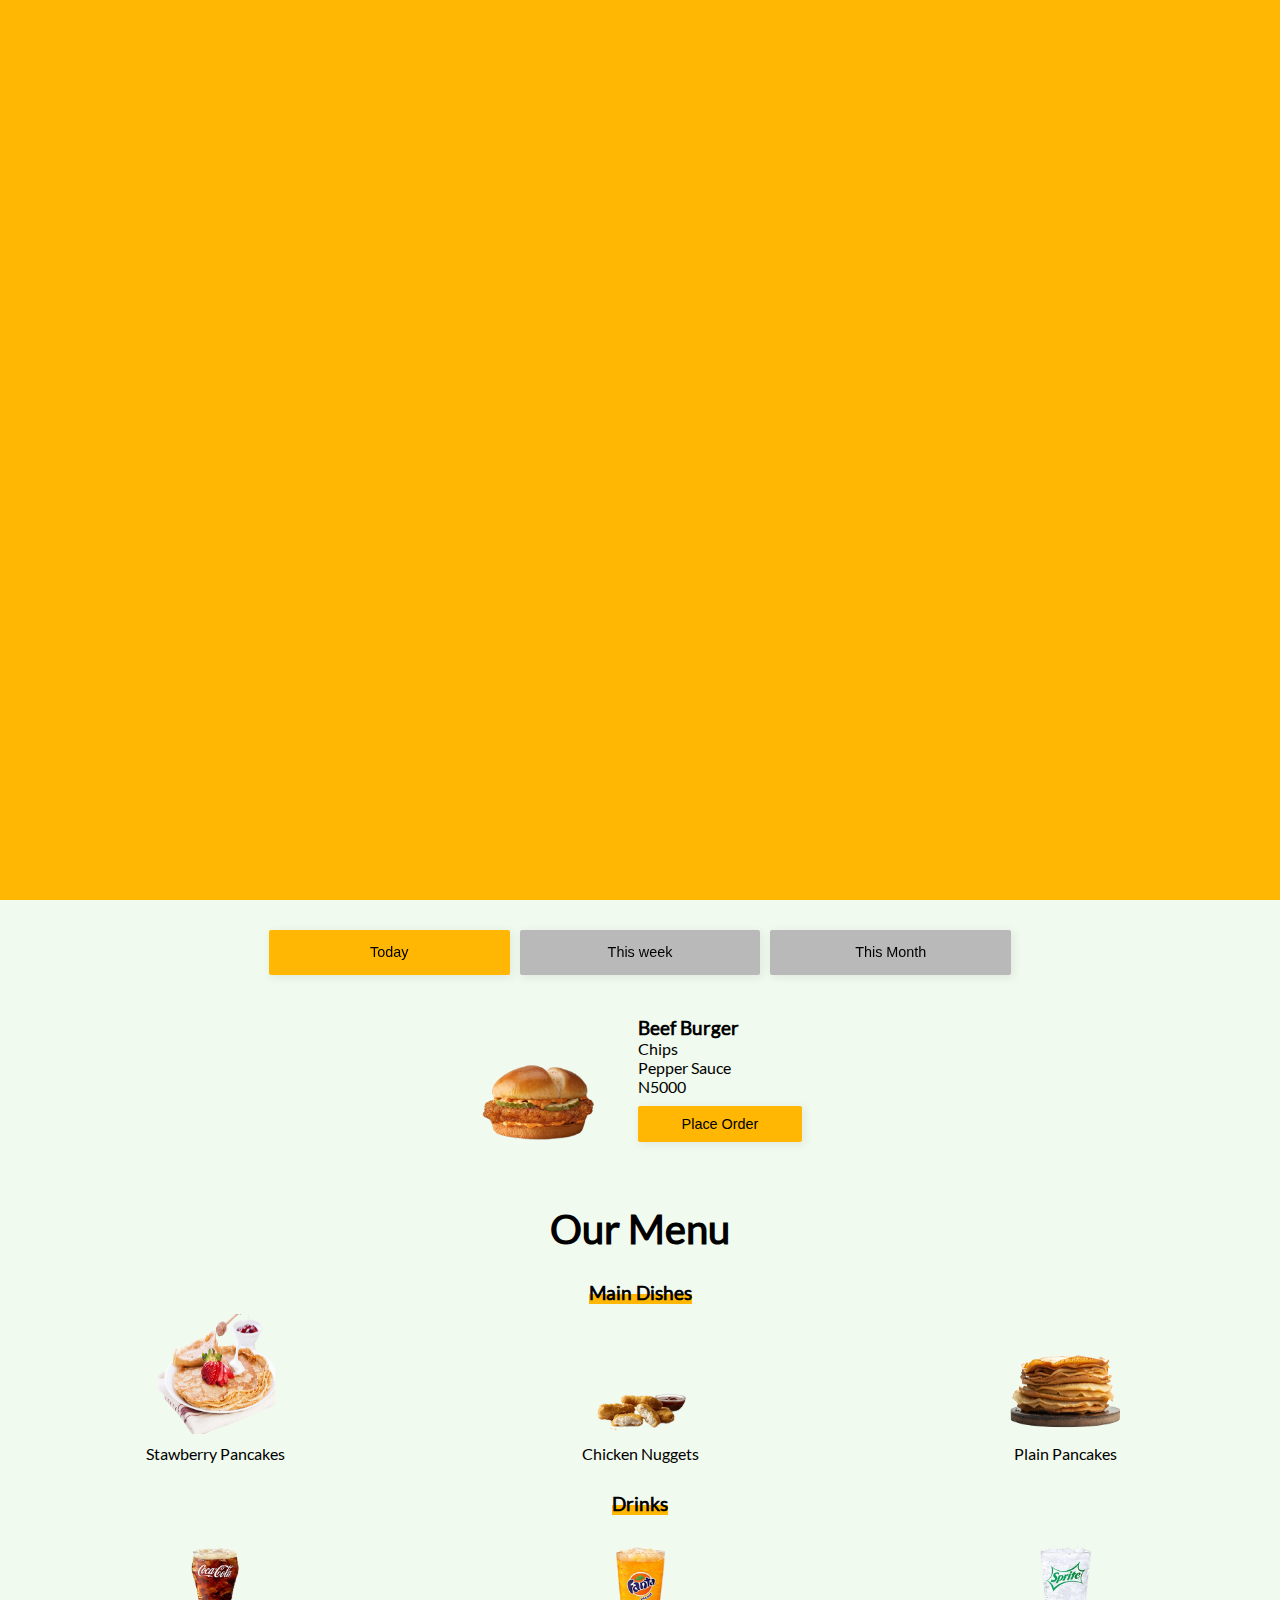
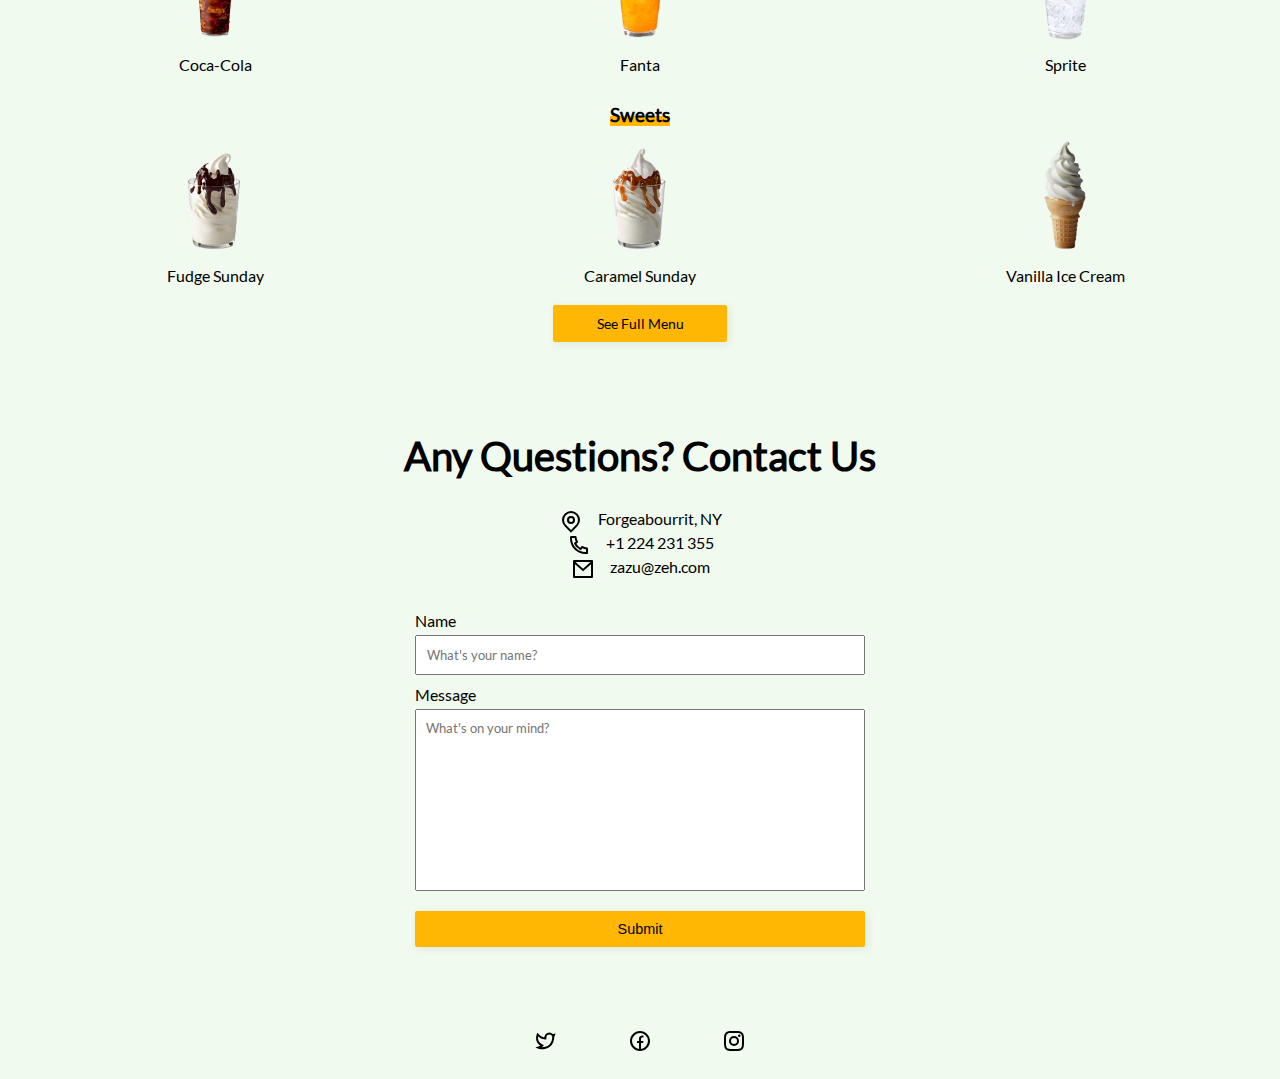
<file: index.html>
<!DOCTYPE html>
<html lang="en">
<head>
	<meta charset="UTF-8">
	<meta name="viewport" content="width=device-width, initial-scale=1.0">
	<title>Crakes</title>
	<link rel="stylesheet" href="style.css">
</head>
<body class="root">
	<div id="splash"></div>
	<header>
		<div class="logo">
			<img src="img/crakes.png" width="65" alt="">
		</div>
		<nav>
			<ul>
				<li>Home</li>
				<li>Menu</li>
				<li>News</li>
				<li>Contact Us</li>
			</ul>
		</nav>
	<div class="btn_set">
			<div class="cart">
			c
		</div>
			<div class="menu-btn">
			<div class="menu-btn-lines"></div>
			<div class="menu-btn-lines"></div>
			<div class="menu-btn-lines"></div>
		</div>
	</div>
	</header>
	<main>
		<section id="hero" class="fade-in">
			<div class="hero_text">
				<h1>The taste of <span class="highlight-text">delight</span></h1>
				<p>Will you really read this? Nah didn't think so</p>
				<button>Place an order</button>
			</div>
			<div class="hero_img">
				<img src="img/bg1.png" width="900" alt="" class="img">
			</div>
		</section>
		<section id="highlights">
			<nav class="highlights_nav">
				<button class="nav_item nav_item-active" data-option="today">Today</button>
				<button class="nav_item" data-option="week">This week</button>
				<button class="nav_item" data-option="month">This Month</button>
			</nav>
			<div class="highlights_slides"></div>
		</section>
		<section id="menu">
			<h2>Our Menu</h2>
	
		<div class="menu-set">
			<h3 class="highlight-text">Main Dishes</h3>
				<ul class="menu-list">
				
				<li class="menu-item">
					<img src="img/strawberry.png" alt="" class="menu-item-img">
					<p class="menu-item-text">Stawberry Pancakes</p>
				</li>
				<li class="menu-item">
					<img src="img/nuggets.png" alt="" class="menu-item-img">
					<p class="menu-item-text">Chicken Nuggets</p>
				</li>
				<li class="menu-item">
					<img src="img/plain.png" alt="" class="menu-item-img">
					<p class="menu-item-text">Plain Pancakes</p>
				</li>
			
			</ul>
		</div>
			<div class="menu-set">
			<h3 class="highlight-text">Drinks</h3>
				<ul class="menu-list">
				
				<li class="menu-item">
					<img src="img/coke.png" alt="coke" class="menu-item-img">
					<p class="menu-item-text">Coca-Cola</p>
				</li>
				<li class="menu-item">
					<img src="img/fanta.png" alt="fanta" class="menu-item-img">
					<p class="menu-item-text">Fanta</p>
				</li>
				<li class="menu-item">
					<img src="img/sprite.png" alt="Sprite" class="menu-item-img">
					<p class="menu-item-text">Sprite</p>
				</li>
			
			</ul>
		</div>
<div class="menu-set">
			<h3 class="highlight-text">Sweets</h3>
				<ul class="menu-list">
				
				<li class="menu-item">
					<img src="img/fudge.png" alt="fudge" class="menu-item-img">
					<p class="menu-item-text">Fudge Sunday</p>
				</li>
				<li class="menu-item">
					<img src="img/caramel.png" alt="Caramel" class="menu-item-img">
					<p class="menu-item-text">Caramel Sunday</p>
				</li>
				<li class="menu-item">
					<img src="img/vanilla.png" alt="Vanilla" class="menu-item-img">
					<p class="menu-item-text">Vanilla Ice Cream</p>
				</li>
			
			</ul>
		</div>

		<a class="button" href="menu.html">See Full Menu</a>
	
		</section>
		<section id="contact">

			<h2>Any Questions? Contact Us</h2>
			<div class="contact-info">
				<div class="">
					<svg xmlns="http://www.w3.org/2000/svg" viewBox="0 0 24 24" width="24" height="24"><path fill="none" d="M0 0h24v24H0z"/><path d="M12 20.9l4.95-4.95a7 7 0 1 0-9.9 0L12 20.9zm0 2.828l-6.364-6.364a9 9 0 1 1 12.728 0L12 23.728zM12 13a2 2 0 1 0 0-4 2 2 0 0 0 0 4zm0 2a4 4 0 1 1 0-8 4 4 0 0 1 0 8z"/></svg>
				<p>Forgeabourrit, NY</p>
				</div>
				<div class="">
					<svg xmlns="http://www.w3.org/2000/svg" viewBox="0 0 24 24" width="24" height="24"><path fill="none" d="M0 0h24v24H0z"/><path d="M9.366 10.682a10.556 10.556 0 0 0 3.952 3.952l.884-1.238a1 1 0 0 1 1.294-.296 11.422 11.422 0 0 0 4.583 1.364 1 1 0 0 1 .921.997v4.462a1 1 0 0 1-.898.995c-.53.055-1.064.082-1.602.082C9.94 21 3 14.06 3 5.5c0-.538.027-1.072.082-1.602A1 1 0 0 1 4.077 3h4.462a1 1 0 0 1 .997.921A11.422 11.422 0 0 0 10.9 8.504a1 1 0 0 1-.296 1.294l-1.238.884zm-2.522-.657l1.9-1.357A13.41 13.41 0 0 1 7.647 5H5.01c-.006.166-.009.333-.009.5C5 12.956 11.044 19 18.5 19c.167 0 .334-.003.5-.01v-2.637a13.41 13.41 0 0 1-3.668-1.097l-1.357 1.9a12.442 12.442 0 0 1-1.588-.75l-.058-.033a12.556 12.556 0 0 1-4.702-4.702l-.033-.058a12.442 12.442 0 0 1-.75-1.588z"/></svg>
				<p>+1 224 231 355</p>
				</div>
				<div class="">
				<svg xmlns="http://www.w3.org/2000/svg" viewBox="0 0 24 24" width="24" height="24"><path fill="none" d="M0 0h24v24H0z"/><path d="M3 3h18a1 1 0 0 1 1 1v16a1 1 0 0 1-1 1H3a1 1 0 0 1-1-1V4a1 1 0 0 1 1-1zm17 4.238l-7.928 7.1L4 7.216V19h16V7.238zM4.511 5l7.55 6.662L19.502 5H4.511z"/></svg>	
				<p>zazu@zeh.com</p>
				</div>
			</div>
			<form action="">
				<label for="">
					<p>Name</p>
					<input type="text" placeholder="What's your name?">
				</label>
				<label for="">
					<p>Message</p>
					<textarea name="" id="" cols="30" rows="10" placeholder="What's on your mind?"></textarea>
				</label>
				<button>
					Submit
				</button>
			</form>
		</section>
	</main>
	<footer>
			<span>
				<svg xmlns="http://www.w3.org/2000/svg" viewBox="0 0 24 24" width="24" height="24"><path fill="none" d="M0 0h24v24H0z"/><path d="M15.3 5.55a2.9 2.9 0 0 0-2.9 2.847l-.028 1.575a.6.6 0 0 1-.68.583l-1.561-.212c-2.054-.28-4.022-1.226-5.91-2.799-.598 3.31.57 5.603 3.383 7.372l1.747 1.098a.6.6 0 0 1 .034.993L7.793 18.17c.947.059 1.846.017 2.592-.131 4.718-.942 7.855-4.492 7.855-10.348 0-.478-1.012-2.141-2.94-2.141zm-4.9 2.81a4.9 4.9 0 0 1 8.385-3.355c.711-.005 1.316.175 2.669-.645-.335 1.64-.5 2.352-1.214 3.331 0 7.642-4.697 11.358-9.463 12.309-3.268.652-8.02-.419-9.382-1.841.694-.054 3.514-.357 5.144-1.55C5.16 15.7-.329 12.47 3.278 3.786c1.693 1.977 3.41 3.323 5.15 4.037 1.158.475 1.442.465 1.973.538z"/></svg>
			</span>
			<span>
				<svg xmlns="http://www.w3.org/2000/svg" viewBox="0 0 24 24" width="24" height="24"><path fill="none" d="M0 0h24v24H0z"/><path d="M13 19.938A8.001 8.001 0 0 0 12 4a8 8 0 0 0-1 15.938V14H9v-2h2v-1.654c0-1.337.14-1.822.4-2.311A2.726 2.726 0 0 1 12.536 6.9c.382-.205.857-.328 1.687-.381.329-.021.755.005 1.278.08v1.9H15c-.917 0-1.296.043-1.522.164a.727.727 0 0 0-.314.314c-.12.226-.164.45-.164 1.368V12h2.5l-.5 2h-2v5.938zM12 22C6.477 22 2 17.523 2 12S6.477 2 12 2s10 4.477 10 10-4.477 10-10 10z"/></svg>
			</span>
			<span>
				<svg xmlns="http://www.w3.org/2000/svg" viewBox="0 0 24 24" width="24" height="24"><path fill="none" d="M0 0h24v24H0z"/><path d="M12 9a3 3 0 1 0 0 6 3 3 0 0 0 0-6zm0-2a5 5 0 1 1 0 10 5 5 0 0 1 0-10zm6.5-.25a1.25 1.25 0 0 1-2.5 0 1.25 1.25 0 0 1 2.5 0zM12 4c-2.474 0-2.878.007-4.029.058-.784.037-1.31.142-1.798.332-.434.168-.747.369-1.08.703a2.89 2.89 0 0 0-.704 1.08c-.19.49-.295 1.015-.331 1.798C4.006 9.075 4 9.461 4 12c0 2.474.007 2.878.058 4.029.037.783.142 1.31.331 1.797.17.435.37.748.702 1.08.337.336.65.537 1.08.703.494.191 1.02.297 1.8.333C9.075 19.994 9.461 20 12 20c2.474 0 2.878-.007 4.029-.058.782-.037 1.309-.142 1.797-.331.433-.169.748-.37 1.08-.702.337-.337.538-.65.704-1.08.19-.493.296-1.02.332-1.8.052-1.104.058-1.49.058-4.029 0-2.474-.007-2.878-.058-4.029-.037-.782-.142-1.31-.332-1.798a2.911 2.911 0 0 0-.703-1.08 2.884 2.884 0 0 0-1.08-.704c-.49-.19-1.016-.295-1.798-.331C14.925 4.006 14.539 4 12 4zm0-2c2.717 0 3.056.01 4.122.06 1.065.05 1.79.217 2.428.465.66.254 1.216.598 1.772 1.153a4.908 4.908 0 0 1 1.153 1.772c.247.637.415 1.363.465 2.428.047 1.066.06 1.405.06 4.122 0 2.717-.01 3.056-.06 4.122-.05 1.065-.218 1.79-.465 2.428a4.883 4.883 0 0 1-1.153 1.772 4.915 4.915 0 0 1-1.772 1.153c-.637.247-1.363.415-2.428.465-1.066.047-1.405.06-4.122.06-2.717 0-3.056-.01-4.122-.06-1.065-.05-1.79-.218-2.428-.465a4.89 4.89 0 0 1-1.772-1.153 4.904 4.904 0 0 1-1.153-1.772c-.248-.637-.415-1.363-.465-2.428C2.013 15.056 2 14.717 2 12c0-2.717.01-3.056.06-4.122.05-1.066.217-1.79.465-2.428a4.88 4.88 0 0 1 1.153-1.772A4.897 4.897 0 0 1 5.45 2.525c.638-.248 1.362-.415 2.428-.465C8.944 2.013 9.283 2 12 2z"/></svg>
			</span>
	</footer>

	<script type="text/javascript" src="main.js"></script>
</body>
</html>
</file>
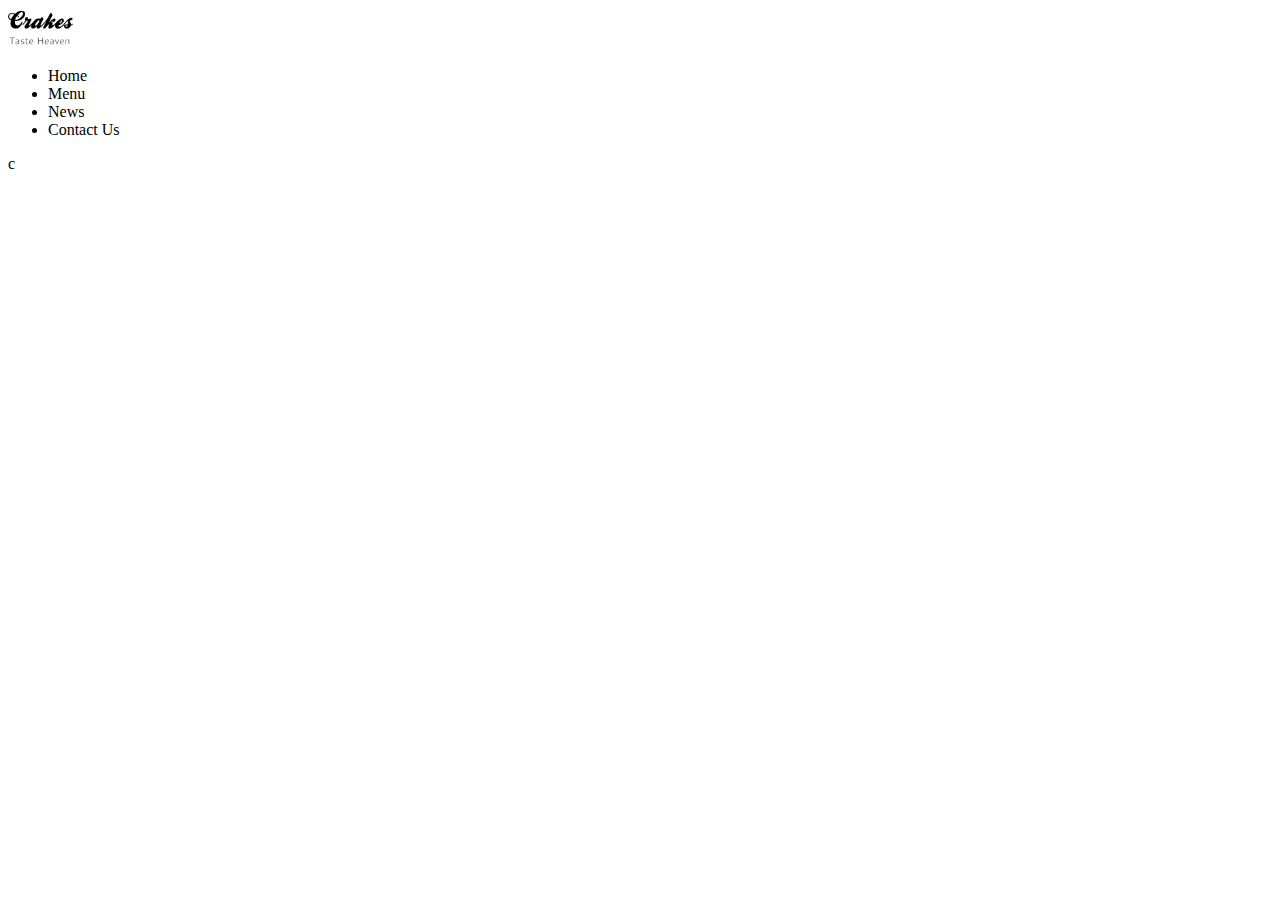
<file: cart.html>
<!DOCTYPE html>
<html lang="en">
<head>
	<meta charset="UTF-8">
	<meta name="viewport" content="width=device-width, initial-scale=1.0">
	<title>Cart</title>
</head>
<body>
			<div class="logo">
			<img src="img/crakes.png" width="65" alt="">
		</div>
		<nav>
			<ul>
				<li>Home</li>
				<li>Menu</li>
				<li>News</li>
				<li>Contact Us</li>
			</ul>
		</nav>
	<div class="btn_set">
			<div class="cart">
			c
		</div>
			<div class="menu-btn">
			<div class="menu-btn-lines"></div>
			<div class="menu-btn-lines"></div>
			<div class="menu-btn-lines"></div>
		</div>
	</div>
	</header>
</body>
</html>
</file>
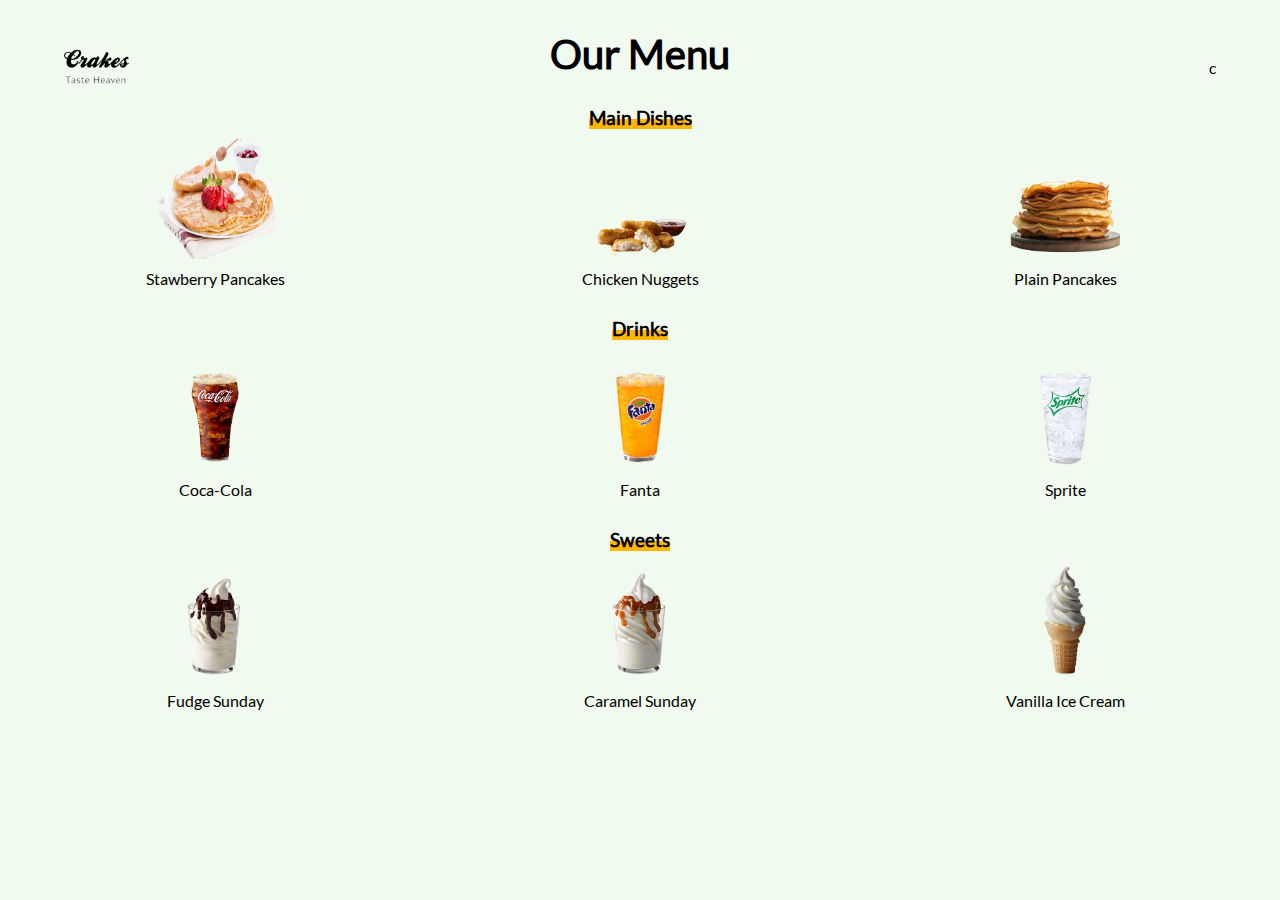
<file: menu.html>
<!DOCTYPE html>
<html lang="en">
<head>
	<meta charset="UTF-8">
	<meta name="viewport" content="width=device-width, initial-scale=1.0">
	<title>Menu</title>
	<link rel="stylesheet" href="style.css">
</head>
<body>
	<header>
		<div class="logo">
			<img src="img/crakes.png" width="65" alt="">
		</div>
		<nav>
			<ul>
				<li>Home</li>
				<li>Menu</li>
				<li>News</li>
				<li>Contact Us</li>
			</ul>
		</nav>
	<div class="btn_set">
			<div class="cart">
			c
		</div>
			<div class="menu-btn">
			<div class="menu-btn-lines"></div>
			<div class="menu-btn-lines"></div>
			<div class="menu-btn-lines"></div>
		</div>
	</div>
	</header>
	<main>
			<section id="menu">
			<h2>Our Menu</h2>
	
		<div class="menu-set">
			<h3 class="highlight-text">Main Dishes</h3>
				<ul class="menu-list">
				
				<li class="menu-item">
					<img src="img/strawberry.png" alt="" class="menu-item-img">
					<p class="menu-item-text">Stawberry Pancakes</p>
				</li>
				<li class="menu-item">
					<img src="img/nuggets.png" alt="" class="menu-item-img">
					<p class="menu-item-text">Chicken Nuggets</p>
				</li>
				<li class="menu-item">
					<img src="img/plain.png" alt="" class="menu-item-img">
					<p class="menu-item-text">Plain Pancakes</p>
				</li>
			
			</ul>
		</div>
			<div class="menu-set">
			<h3 class="highlight-text">Drinks</h3>
				<ul class="menu-list">
				
				<li class="menu-item">
					<img src="img/coke.png" alt="coke" class="menu-item-img">
					<p class="menu-item-text">Coca-Cola</p>
				</li>
				<li class="menu-item">
					<img src="img/fanta.png" alt="fanta" class="menu-item-img">
					<p class="menu-item-text">Fanta</p>
				</li>
				<li class="menu-item">
					<img src="img/sprite.png" alt="Sprite" class="menu-item-img">
					<p class="menu-item-text">Sprite</p>
				</li>
			
			</ul>
		</div>
<div class="menu-set">
			<h3 class="highlight-text">Sweets</h3>
				<ul class="menu-list">
				
				<li class="menu-item">
					<img src="img/fudge.png" alt="fudge" class="menu-item-img">
					<p class="menu-item-text">Fudge Sunday</p>
				</li>
				<li class="menu-item">
					<img src="img/caramel.png" alt="Caramel" class="menu-item-img">
					<p class="menu-item-text">Caramel Sunday</p>
				</li>
				<li class="menu-item">
					<img src="img/vanilla.png" alt="Vanilla" class="menu-item-img">
					<p class="menu-item-text">Vanilla Ice Cream</p>
				</li>
			
			</ul>
		</div>
		</section>
	</main>
	<footer></footer>
	<script src="main.js"></script>
</body>
</html>
</file>
<file: style.css>
*, *::before, *::after {
	margin: 0;
	padding: 0;
	box-sizing: border-box;
}

@font-face {
  font-family: Elsie;
  src: url("fonts/Elsie-Regular.ttf");
}

@font-face {
  font-family: Lato;
  src: url("fonts/Lato-Regular.ttf");
}

:root {
/*.two {*/
/* CSS HEX */
--light-cornflower-blue: #8ecae6ff;
--blue-green: #219ebcff;
--prussian-blue: #023047ff;
--honey-yellow: #ffb703ff;
--orange: #fb8500ff;
/*}*/

/*.three {*/
	/* CSS HEX */
--red-salsa: #f94144ff;
--orange-red: #f3722cff;
--yellow-orange-color-wheel: #f8961eff;
--mango-tango: #f9844aff;


/*.one {*/
/* CSS HEX */
--imperial-red: #e63946ff;
--honeydew: #f1faeeff;
--powder-blue: #a8dadcff;
--celadon-blue: #457b9dff;
--prussian-blue: #1d3557ff;
/*}*/

	--main-bg: var(--honeydew);
	--sub-bg: var(--sunglow);
	--alt-bg: var(--blue-green);
	--secondary-color: #457b9d;
	--primary-color: var(--honey-yellow);
	--alt-color: var(--);
--button-active: var(--primary-color);
--button-hover:;
--button-clicked:;

	--font: Lato, Source Sans Pro, -apple-system, BlinkMacSystemFont,
    "Segoe UI", Roboto, Oxygen, Ubuntu, Cantarell, "Open Sans", "Helvetica Neue",
    sans-serif;
}


.dark {
	--main-bg: #141414;
	--sub-bg: var(--sunglow);
	--alt-bg: var(--blue-green);
	--secondary-color: #457b9d;
	--primary-color: var(--honey-yellow);
	--alt-color: var(--);
	color: #fff;
}

.dark svg {
	fill: #fff;
}
 

body {
  font-family: var(--font);
  font-display: swap;
	background: var(--main-bg);

}

#splash {
	background: var(--primary-color);
	width: 100vw;
	height: 100vh;
	position: fixed;
	z-index: 10;
	animation: slideIn 1300ms cubic-bezier(0.16,1, 0.3,1), slideOut 500ms 2s ease-in-out forwards;

}

@keyframes slideIn {
	0% {
		transform: translateY(-100%);
	}
	100% {
		transform: translateY(0%);
	}
}

@keyframes slideOut {
	0% {
		transform: translateY(0%);
	}
	100% {
		transform: translateY(100%);
	}
}

header {
	transition: 1s all;
	position: fixed;
	width: 100vw;
	top: 0;
	left: 0;
	background: transparent;
	height: 9vh;
	padding: 10px 30px;
	display: flex;
	align-items: center;
	justify-content: space-between;
    font-family: Lato;
  z-index: 6;
}
.dark header .logo {
	filter: invert()
}
header nav {
	/*display: none;*/
	transform-origin: top;
	/*transform: translateY(-100%);*/
	opacity: 0;
	transition: opacity 400ms;
	/*height: 14em;*/
	position: fixed;
	top: 3em;
	right: 20px;
	border-radius: 4px;
	/*width: 100vw;*/
	padding: 20px;
	display: flex;
	justify-content: center;
	align-items: center;
	text-align: center;
	background: var(--main-bg);
	box-shadow: 0px 0px 8px 1px #1112;
}
header nav.active {
	opacity: 1;
	/*transform: translateY(0%);*/
}

header nav ul {
	list-style: none;
	display: flex;
	flex-direction: column;
	/*grid-gap: 40px;*/
}
.btn_set {
	display: flex;
	grid-gap: 10px;
}
header nav ul li {
	position: relative;
	padding: 5px 20px;
	cursor: pointer;
	font-size: 1.1em;
	/*border-bottom: 1px solid #6666;*/
	/*background: #bbb1;*/
}
header nav ul li:hover::before {
	content: "";
	position: absolute;
	bottom: 5px;
	left: 0;
	right: 0;
	background: var(--primary-color);
	/*filter: brightness(90%);*/
	z-index: -1;
	height: 7px;

}

.menu-btn {
	width: 30px;
	height: 20px;
	display: flex;
	justify-content: space-between;
	align-items: center;
	flex-direction: column;
	/*background: #000;*/
	transition: transform 400ms;
	transform: rotate(0deg);
}
.menu-btn-lines {
	width: 100%;
	height: 3px;
	background: #000;
	border-radius: 100px;
	transition: all 300ms;
}

.menu-btn.active {
	transform: rotate(-180deg);
	/*height: 10px;*/
	/*justify-content: center;*/
}
.active .menu-btn-lines:nth-child(1) {
	transform: translateY(8px) rotate(45deg);
}
.active .menu-btn-lines:nth-child(2) {
	width: 3px;
}
.active .menu-btn-lines:nth-child(3) {
	transform: translateY(-9px) rotate(-45deg);
}
.active .menu-btn-lines {
	width: 100%;
	height: 3px;
	background: #000;
	border-radius: 1000px;
}
.logo img {
	filter: hue-rotate(180deg);
}

 header.small {
	/*height: 6vh;*/
	background: var(--primary-color)
}

button,.button {
	border: none;
	margin: 10px 0;
	border-radius: 2px;
	font-size: 0.9em;
	background: var(--button-active);
	padding: 10px 3em;
	box-shadow: 2px 2px 10px 1px #1111
}
a.button {
	display: inline-block;
	margin-top: 20px;
	align-self: center;
	text-decoration: none;
	color: #000;

}
button:hover, .button:hover {
	
filter: brightness(105%);
}
button:active, .button:active {
	filter: brightness(96%);
	}

h1 {
	font-size: 3.07em;
}
h2 {
	font-size: 2.47em;
}
.highlight-text {
	position: relative;
	display: inline-block;
}
.highlight-text::before {
	content: "";
	position: absolute;
	bottom: 0;
	left: 0;
	right: 0;
	width: 100%;
	z-index: -1;
	background: var(--primary-color);
	padding: 5px 10px;
}
section {
	margin-top: 20px;
	text-align: center;
	padding: 0 1em;
}

#hero {
	margin-top: 0;
	background-color: var(--primary-color);
	height: 100vh;
	display: flex;
	justify-content: center;
	align-items: center;
	background: url("img/bg4.svg");
	background-repeat: no-repeat;
	overflow: hidden;
	/*clip-path: url(#waveSvg)*/
}

.hero_text {
	flex: 1;
	display: flex;
	flex-direction: column;
	grid-gap: 10px;
	align-items: center;
}

.hero_img {
	position: relative;
	/*left: 10px;*/
	/*flex: 1;*/
	height: 40%;
	width: 80%;
	/*overflow: hidden;*/
	display: flex;
	justify-content: center;
	align-items: flex-end;
	/*padding-left: 100px;*/
	padding-bottom: 100px;

	/*background: #000*/
}

.hero_img img{
	position: relative;
	left: 5px;
	top: 70px;
	filter: drop-shadow(8px 10px 4px #0008);
	/*background: #000;*/
	transform: scale(0.7);
	/*width: 2000px;*/
}
#hero {
	flex-direction: column-reverse;
	grid-gap: 20px;
	background-size: 200%;
	background-position: -300px -10px;
}

.hero_img {
	width: 100%;
	padding-bottom: 0;
	/*position: absolute;*/
	/*z-index: -1;*/
}

#highlights {
	text-align: center;
}

.highlights_nav {
	display: flex;
	justify-content: center;
	margin: 10px 0;
	grid-gap: 10px;
	padding: 10px;
	width: 100%;

}

.highlights_slides {
	display: inline-flex;
	grid-gap: 20px;
	max-width: 90vw;
	overflow: hidden
}
/*
.order {
	min-width: 400px;
}*/

.nav_item {
	padding: 1em 10px;
	background-color: var(--button-active);
	flex: 1;
	filter: grayscale(100%);
	transition: filter 300ms;
}
.nav_item:hover {
	filter: grayscale(80%);
}

.nav_item-active,.nav_item-active:hover {
	filter: grayscale(0%);
}


.order {
	display: flex;
	justify-content: center;
	align-items: center;
	grid-gap: 20px;
	padding: 20px;
}

.order_img {
	height: 140px;
	width: 140px;
	/*background-color: #777;*/
	/*background: url("burger.jpg");
	background-position: 0px;
	background-size: 120px;
	background-repeat: no-repeat;*/
}


.order_info {
	text-align: left;
}
#menu {
	text-align: center;
	/*display: flex;*/
	grid-gap: 30px;
	align-items: center;
	padding: 10px;
}

.menu-set {
	margin-top: 30px;
}

.menu-list {
	margin-top: 10px;
	display: grid;
	grid-template-columns: 45% 45%;
	justify-content: center;
	align-items: center;
	grid-gap: 15px;
	list-style: none;
}

.menu-item {
	/*background: #999;*/
	display: flex;
	flex-direction: column;
	align-items: center;
}

.menu-item-img {

	width: 120px;
	height: 120px;
	margin-bottom: 10px;
}

#contact {
	padding: 50px 1em;
}

.contact-info {
	padding: 30px;

}
.contact-info div {
	display: flex;
	grid-gap: 15px;
	justify-content: center;
	background: /*#000*/;
}
#contact form {
	display: flex;
	flex-direction: column;
	padding: 0 10%;
	grid-gap: 10px;
}
#contact form label {
	display: flex;
	flex-direction: column;
	text-align: left;
}

#contact form label p {
	margin-bottom: 5px;
}

#contact form button {
	
}


input, textarea {
	padding: 10px;
	resize: none;
	caret-color: var(--primary-color) ;
	caret-shape: block;
	font-family: var(--font);
}
input:focus, textarea:focus {
	outline-color: var(--primary-color)

}
footer {
	display: flex;
	grid-gap: 70px;
	justify-content: center;
	align-items: center;
	height: 8vh;
}

footer span svg {
	fill: #000;
        transition: fill 400ms;
}
footer span:hover svg {
	fill: var(--primary-color);
}
@media (min-width: 640px) {
h1 {
	font-size: 3.47em;
}
		header {
			
			height: 15vh;
			padding: 10px 4em;
		}
		header.small {
			height: 9vh;
		}

		.highlights_nav {
				padding: 0 16vw;
			}
			#hero {
				justify-content: start;
				text-align: left;
				flex-direction: row;
				background-size: 100%;
				grid-gap: 0;
				padding-right: 0;
	/*With bg4*/
	background-position: 90px -210px;
			}
			.hero_img {
				padding: 0;
					flex: 1;
					left: 0px;
					top: 10px;
					transform: scale(1);
					height: 80%;
					overflow: hidden;
					display: flex;
					justify-content: center;
					align-items: center;
					/*padding-left: 100px;*/
					padding-bottom: 100px;

					/*background: #000*/
				}
				.hero_img img {
					position: relative;
					left: 100px;
					width: 550px;
				}
			.hero_text {
				text-align: left;
				align-items: start;
			}

			section {
				padding: 0 4em;
			}

			.menu-list {
				  grid-template-columns: repeat(auto-fit, minmax(240px, 1fr));
			
			}

			#contact form {
				/*padding: 0 16vw;*/
				max-width: 700px;
				margin: 0 auto ;
			}

		}
@media (min-width: 800px) {
			header nav {
				transform: scaleY(1);
				height: unset;
				width: unset;
				position: static;
				background: unset;
			flex: 1;
			display: flex;
			flex-direction: column;
			align-items: center;
		}
		header nav ul {
			flex-direction: row;
		}

		header nav ul li {
			font-size: 1em;
		}

		header .menu-btn {
				display: none;
		}
		.hero_img {
				
					transform: scale(1.3);
}
.hero_img img{
					top: 5px;
					left: -40px;
				}
}
		@media (min-width: 640px) {}

/*	UTILITIES */

.fade-out {

}

.fade-in {
	animation: fadeIn 1s forwards;
}

@keyframes fadeOut {
	to {
		opacity: 0;
		transform: translateY(3px);
	}
}

@keyframes fadeIn {
	from {
		opacity: 0;
		transform: translateY(10px);
	}
	to {
		opacity: 1;
		transform: translateY(0px);
	}
}
</file>
